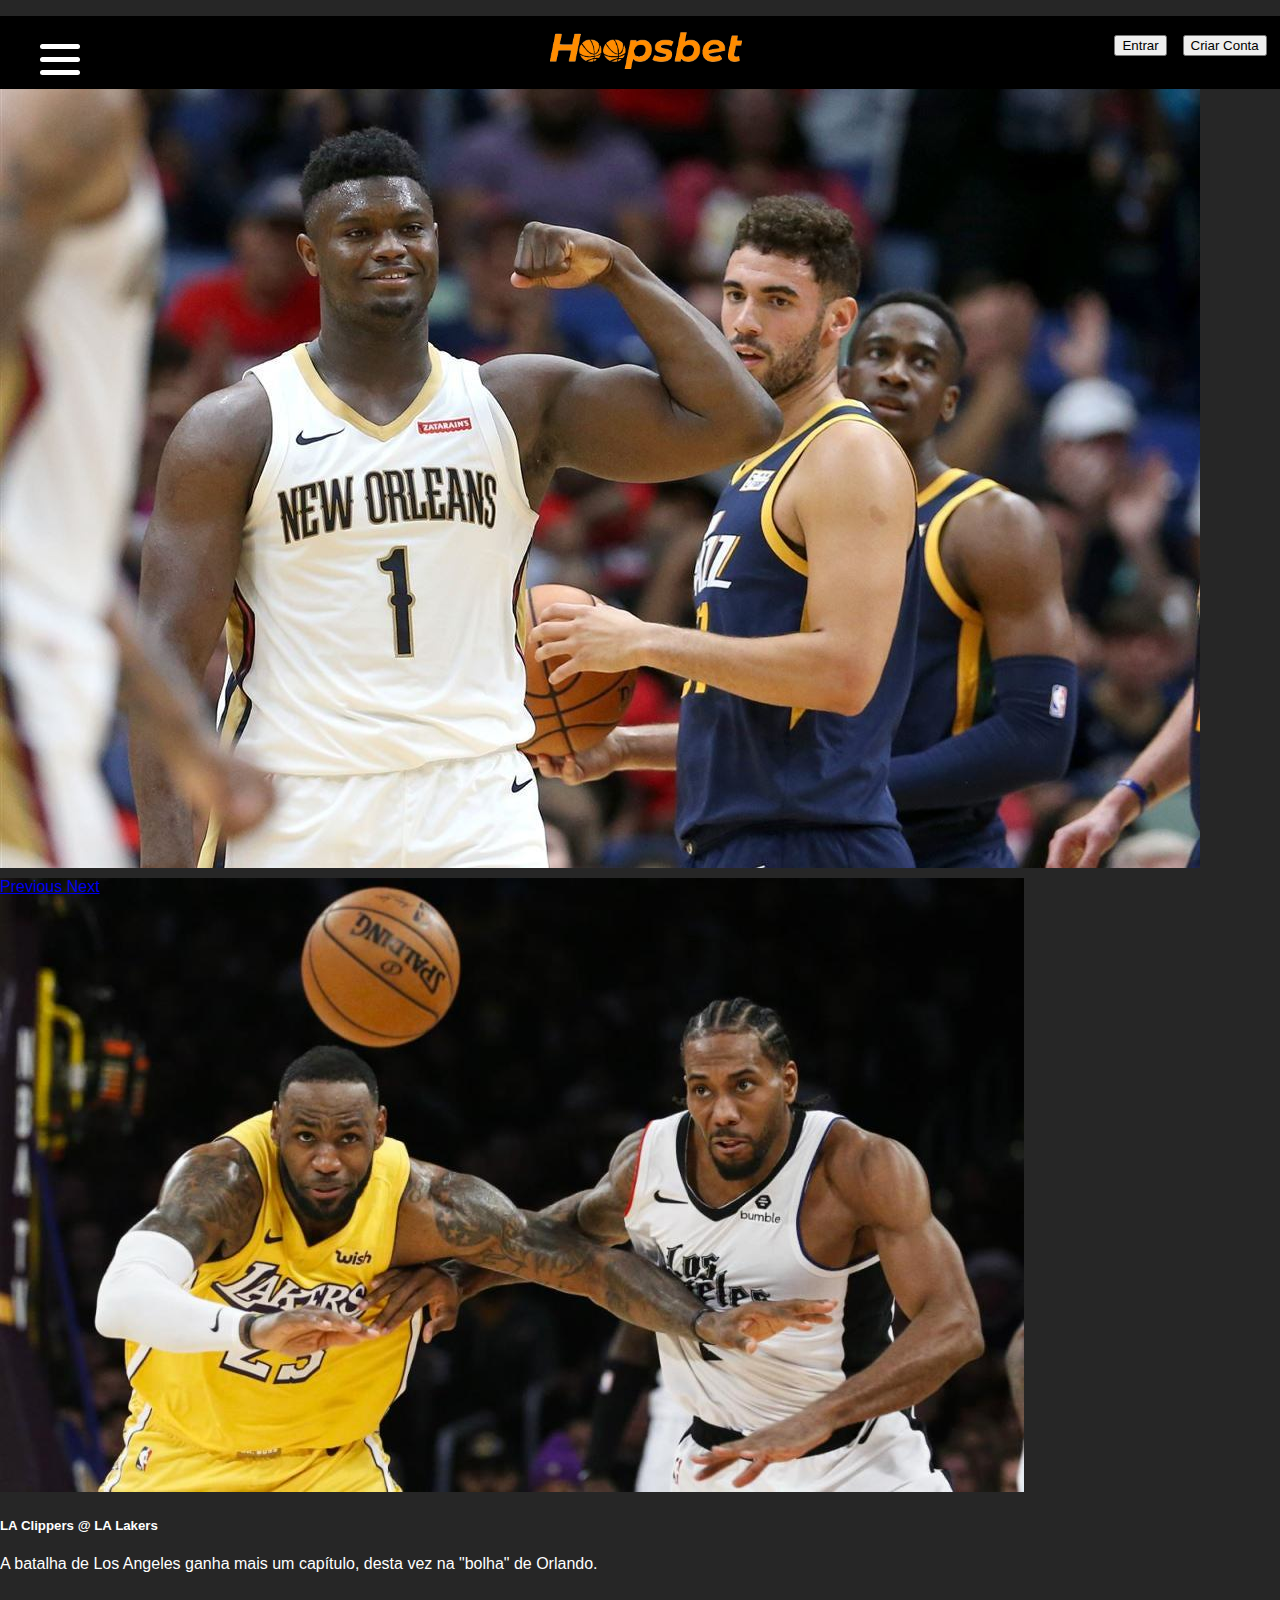
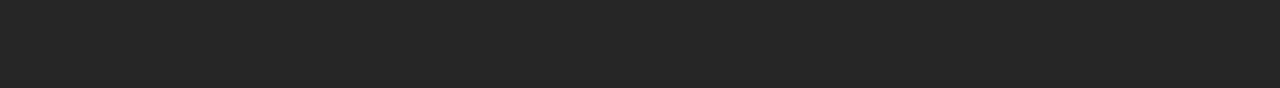
<file: index.html>
<!DOCTYPE html>

<html lang="en">
    <head>
        <meta charset="utf-8">
        <meta name="viewport" content="width=device-width, initial-scale=1, shrink-to-fit=no">
        <link rel="stylesheet" href="https://stackpath.bootstrapcdn.com/bootstrap/4.5.0/css/bootstrap.min.css" integrity="sha384-9aIt2nRpC12Uk9gS9baDl411NQApFmC26EwAOH8WgZl5MYYxFfc+NcPb1dKGj7Sk" crossorigin="anonymous">
        <link href="styles.css" rel="stylesheet">
        <link href="menu-btn.css" rel="stylesheet">
        <title>Hoopsbet</title>
        <style>

        </style>
        <script></script>
    </head>
    <body>
        <header>
            <a href="index.html">
                <img src="images/logo.png" alt="logo" class="logo">
            </a>
            <input type="checkbox" id="nav-toggle" class="nav-toggle">
            <nav>
                <ul>
                    <li><a href="games.html">Jogos</a></li>
                    <li><a href="picks.html">Escolhas</a></li>
                    <li><a href="bettracker.html">BetManager</a></li>
                </ul>
            </nav>
            <label for="nav-toggle" class="nav-toggle-label">
                <div class="menu-btn">
                    <div class="menu-btn_burger"></div>
                </div>
            </label>
            <button type="button" class="btn btn-secondary" style="position: absolute; top: 1.4em; right: 1em">Criar Conta</button>
            <button type="button" class="btn btn-dark" style="position: absolute; top: 1.4em; right: 8.5em">Entrar</button>
        </header>
        <main>
            <div class="container-fluid">
                <div id="mainSlider" class="carousel slide" data-ride="carousel">
                    <ol class="carousel-indicators">
                        <li data-target="#mainSlider" data-slide-to="0" class="active"></li>
                        <li data-target="#mainSlider" data-slide-to="1"></li>
                    </ol>
                    <div class="carousel-inner">
                        <div class="carousel-item active">
                            <img src="images/zion.jpg" class="d-block w-100" alt="">
                            <div class="carousel-caption d-none d-md-block">
                                <h5>Utah Jazz @ New Orleans Pelicans</h5>
                                <p>Zion Williamson e Brandon Ingram enfrentam Donovan Mitchell e Rudy Gobert no primeiro jogo do resumo da NBA.</p>
                            </div>
                        </div>
                        <div class="carousel-item">
                            <img src="images/lebronkawhi.jpeg" class="d-block w-100" alt="">
                            <div class="carousel-caption d-none d-md-block">
                                <h5>LA Clippers @ LA Lakers</h5>
                                <p>A batalha de Los Angeles ganha mais um capítulo, desta vez na "bolha" de Orlando.</p>
                            </div>
                        </div>
                    </div>
                    <a class="carousel-control-prev" href="#mainSlider" role="button" data-slide="prev">
                    <span class="carousel-control-prev-icon" aria-hidden="true"></span>
                    <span class="sr-only">Previous</span>
                    </a>
                    <a class="carousel-control-next" href="#mainSlider" role="button" data-slide="next">
                    <span class="carousel-control-next-icon" aria-hidden="true"></span>
                    <span class="sr-only">Next</span>
                    </a>
                </div>

            </div>
    </main>
    <script src="main.js"></script>
    <script src="https://code.jquery.com/jquery-3.5.1.slim.min.js" integrity="sha384-DfXdz2htPH0lsSSs5nCTpuj/zy4C+OGpamoFVy38MVBnE+IbbVYUew+OrCXaRkfj" crossorigin="anonymous"></script>
    <script src="https://cdn.jsdelivr.net/npm/popper.js@1.16.0/dist/umd/popper.min.js" integrity="sha384-Q6E9RHvbIyZFJoft+2mJbHaEWldlvI9IOYy5n3zV9zzTtmI3UksdQRVvoxMfooAo" crossorigin="anonymous"></script>
    <script src="https://stackpath.bootstrapcdn.com/bootstrap/4.5.0/js/bootstrap.min.js" integrity="sha384-OgVRvuATP1z7JjHLkuOU7Xw704+h835Lr+6QL9UvYjZE3Ipu6Tp75j7Bh/kR0JKI" crossorigin="anonymous"></script>
    </body>
</html>
</file>
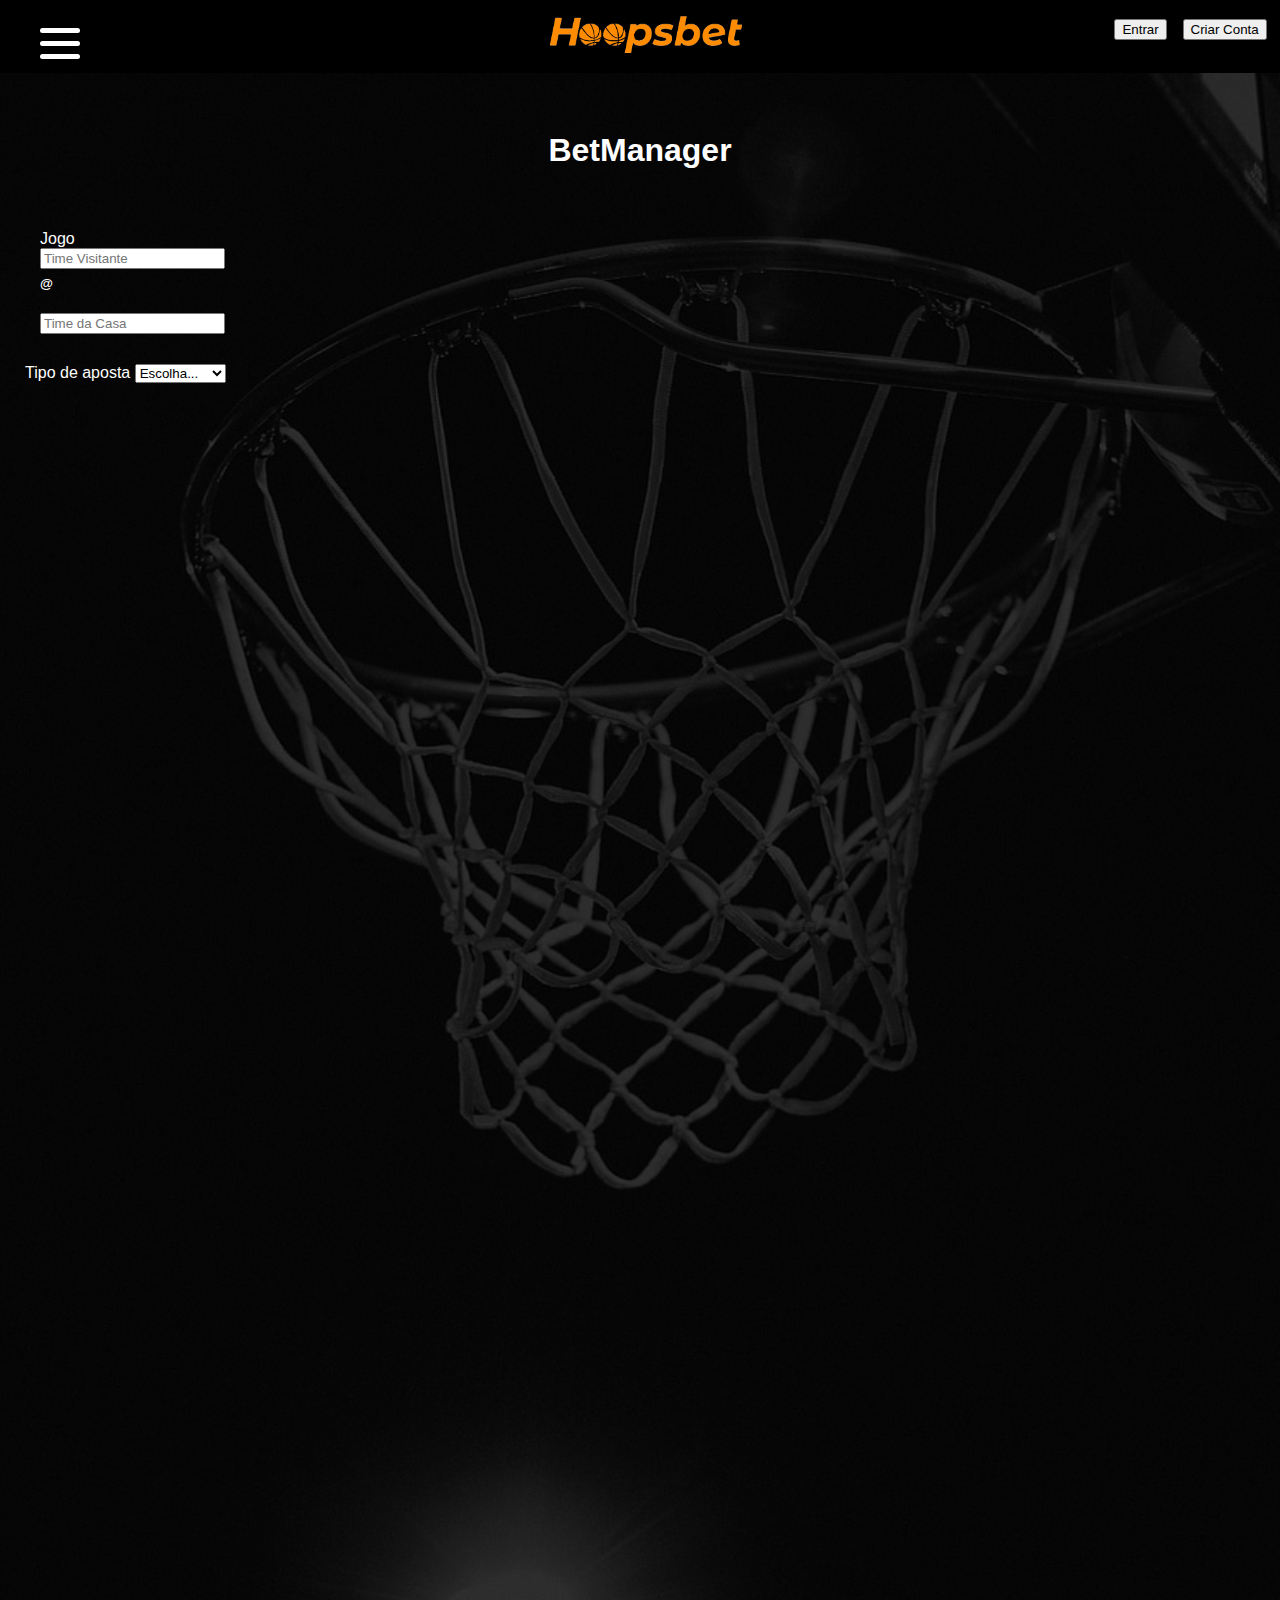
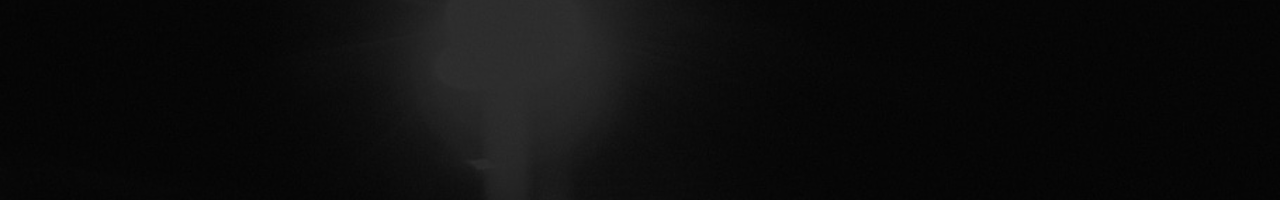
<file: bettracker.html>
<!DOCTYPE html>

<html lang="en">
    <head>
        <meta charset="utf-8">
        <meta name="viewport" content="width=device-width, initial-scale=1, shrink-to-fit=no">
        <link rel="stylesheet" href="https://stackpath.bootstrapcdn.com/bootstrap/4.5.0/css/bootstrap.min.css" integrity="sha384-9aIt2nRpC12Uk9gS9baDl411NQApFmC26EwAOH8WgZl5MYYxFfc+NcPb1dKGj7Sk" crossorigin="anonymous">
        <link href="styles.css" rel="stylesheet">
        <link href="menu-btn.css" rel="stylesheet">
        <title>Hoopsbet</title>
        <style>

        </style>
        <script></script>
    </head>
    <body>
        <header>
            <a href="index.html">
                <img src="images/logo.png" alt="logo" class="logo">
            </a>
            <input type="checkbox" id="nav-toggle" class="nav-toggle">
            <nav>
                <ul>
                    <li><a href="games.html">Jogos</a></li>
                    <li><a href="picks.html">Escolhas</a></li>
                    <li><a href="bettracker.html">BetManager</a></li>
                </ul>
            </nav>
            <label for="nav-toggle" class="nav-toggle-label">
                    <div class="menu-btn">
                        <div class="menu-btn_burger"></div>
                    </div>
            </label>
            <button type="button" class="btn btn-secondary" style="position: absolute; top: 1.4em; right: 1em">Criar Conta</button>
            <button type="button" class="btn btn-dark" style="position: absolute; top: 1.4em; right: 8.5em">Entrar</button>
        </header>
        <div class="content">
            <h1 style="position: relative; top: -750px">BetManager</h1>
            <form style="position: absolute; top: 230px; left: 2.5em">
                <label for="game">Jogo</label>
                <div class="row" id="game">
                <div class="col">
                  <input type="text" class="form-control" placeholder="Time Visitante">
                </div>
                <h5 style="margin-top: 7px">@</h5>
                <div class="col">
                  <input type="text" class="form-control" placeholder="Time da Casa">
                </div>
              </div>
              <div class="form-group col-md-4" style="position: relative; top: 30px; left: -15px">
                  <label for="inputState">Tipo de aposta</label>
                  <select id="inputState" class="form-control">
                    <option selected>Escolha...</option>
                    <option>Vencedor</option>
                    <option>Spread</option>
                    <option>Over/Under</option>
                  </select>
                </div>
            </form>
        </div>
    <script src="main.js"></script>
    </body>
</html>
</file>
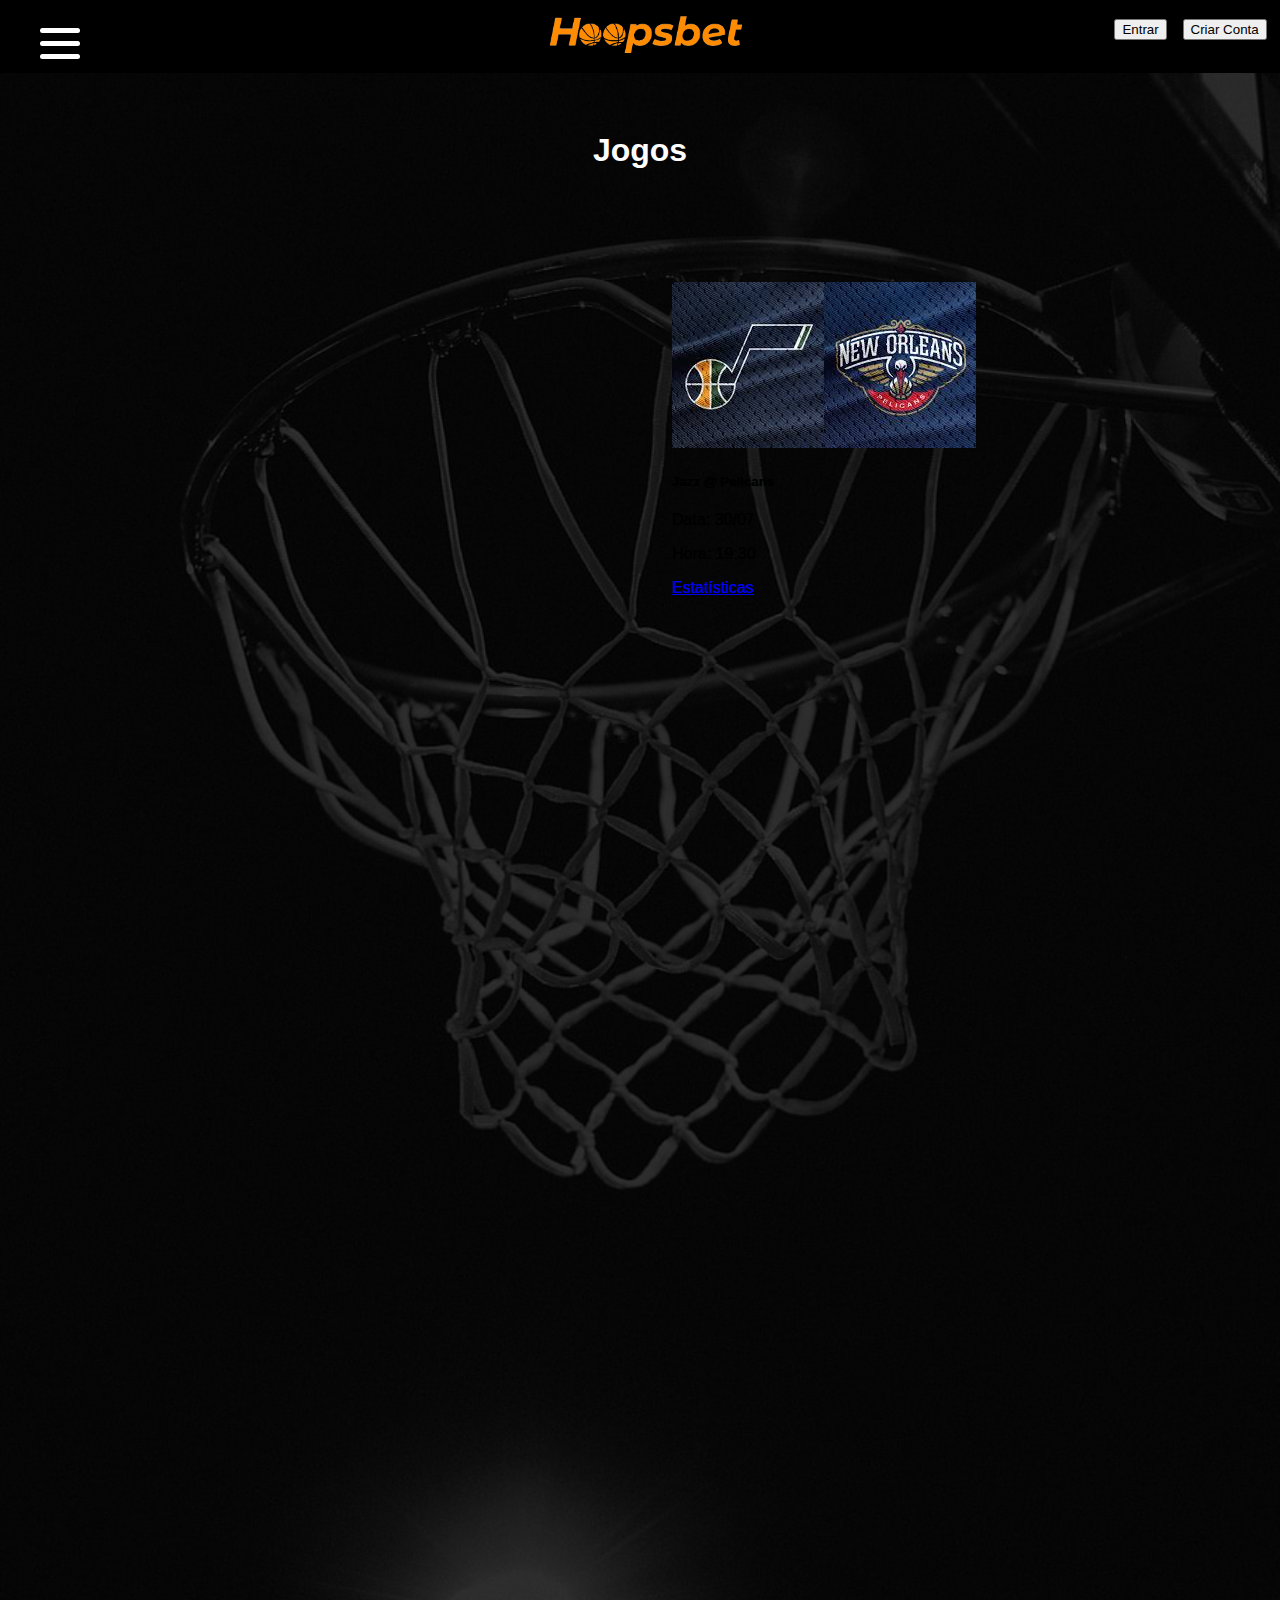
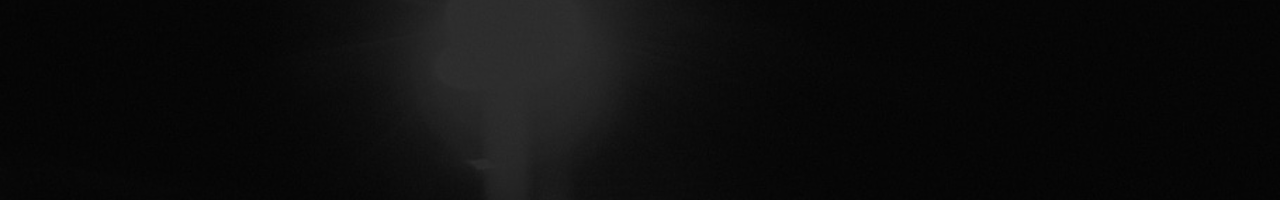
<file: games.html>
<!DOCTYPE html>

<html lang="en">
    <head>
        <meta charset="utf-8">
        <meta name="viewport" content="width=device-width, initial-scale=1, shrink-to-fit=no">
        <link rel="stylesheet" href="https://stackpath.bootstrapcdn.com/bootstrap/4.5.0/css/bootstrap.min.css" integrity="sha384-9aIt2nRpC12Uk9gS9baDl411NQApFmC26EwAOH8WgZl5MYYxFfc+NcPb1dKGj7Sk" crossorigin="anonymous">
        <link href="styles.css" rel="stylesheet">
        <link href="menu-btn.css" rel="stylesheet">
        <title>Hoopsbet</title>
        <style>

        </style>
        <script></script>
    </head>
    <body>
        <header>
            <a href="index.html">
                <img src="images/logo.png" alt="logo" class="logo">
            </a>
            <input type="checkbox" id="nav-toggle" class="nav-toggle">
            <nav>
                <ul>
                    <li><a href="games.html">Jogos</a></li>
                    <li><a href="picks.html">Escolhas</a></li>
                    <li><a href="bettracker.html">BetManager</a></li>
                </ul>
            </nav>
            <label for="nav-toggle" class="nav-toggle-label">
                <div class="menu-btn">
                    <div class="menu-btn_burger"></div>
                </div>
            </label>
            <button type="button" class="btn btn-secondary" style="position: absolute; top: 1.4em; right: 1em">Criar Conta</button>
            <button type="button" class="btn btn-dark" style="position: absolute; top: 1.4em; right: 8.5em">Entrar</button>
        </header>
        <div class="content">
            <h1 style="position: relative; top: -750px">Jogos</h1>
            <div class="row" style="position: absolute; top: 250px">
                
                <div class="card" style="width: 18rem">
                  <img src="images/jazz@pelicans.jpeg" class="card-img-top" alt="...">
                  <div class="card-body" style="color: black">
                    <h5 class="card-title">Jazz @ Pelicans</h5>
                    <p class="card-text">Data: 30/07</p>
                    <p class="card-text">Hora: 19:30</p>
                    <a href="#" class="btn btn-primary">Estatísticas</a>
                  </div>
                </div>
                <div class="card" style="width: 18rem">
                  <img src="images/jazz@pelicans.jpeg" class="card-img-top" alt="...">
                  <div class="card-body" style="color: black">
                    <h5 class="card-title">Jazz @ Pelicans</h5>
                    <p class="card-text">Data: 30/07</p>
                    <p class="card-text">Hora: 19:30</p>
                    <a href="#" class="btn btn-primary">Estatísticas</a>
                  </div>
                </div>
            </div>
        </div>
    <script src="main.js"></script>
    </body>
</html>
</file>
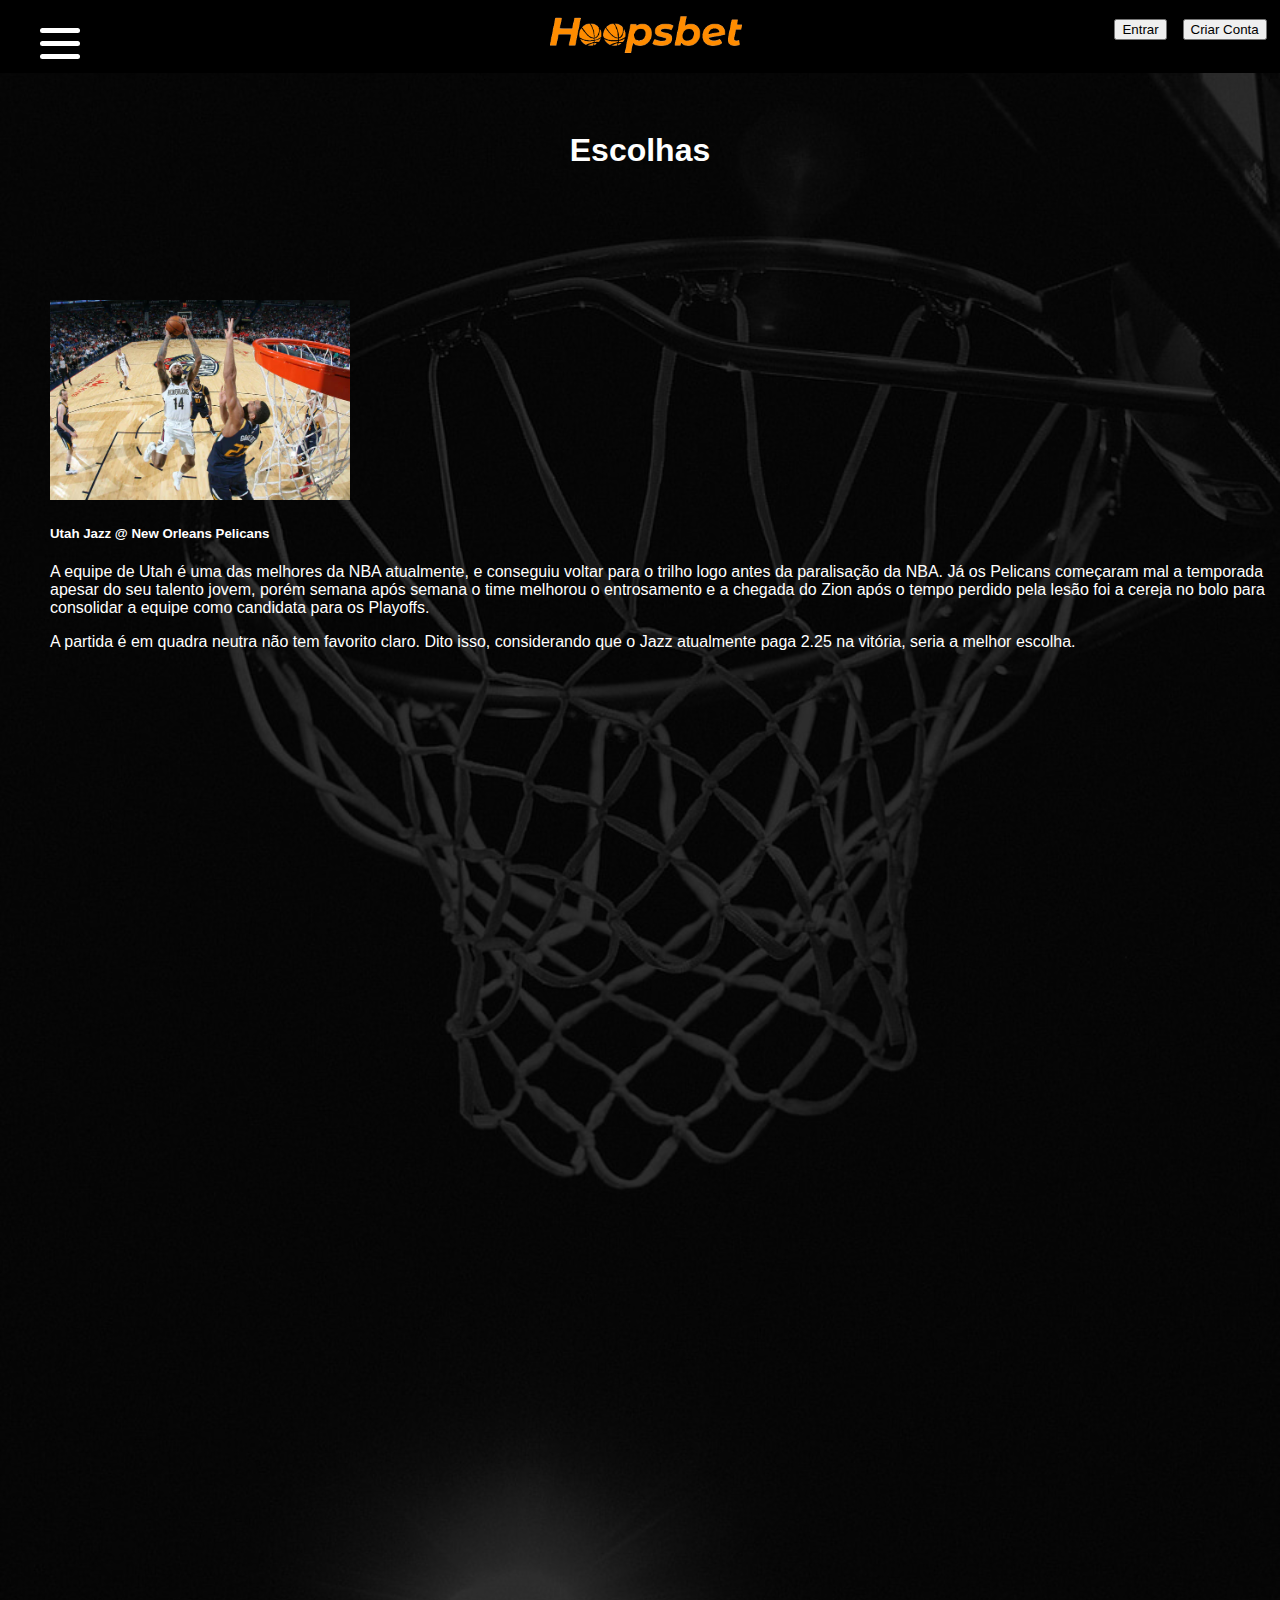
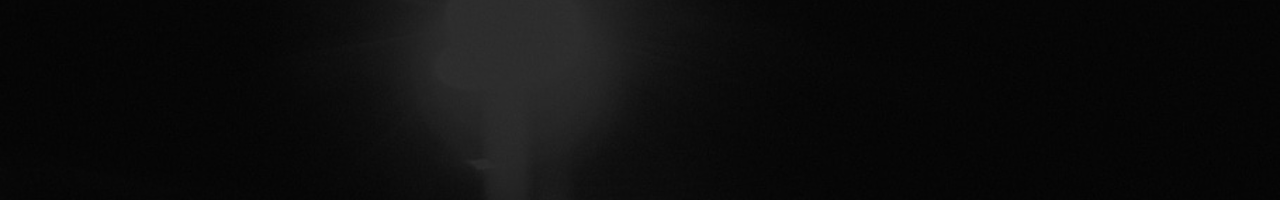
<file: picks.html>
<!DOCTYPE html>

<html lang="en">
    <head>
        <meta charset="utf-8">
        <meta name="viewport" content="width=device-width, initial-scale=1, shrink-to-fit=no">
        <link rel="stylesheet" href="https://stackpath.bootstrapcdn.com/bootstrap/4.5.0/css/bootstrap.min.css" integrity="sha384-9aIt2nRpC12Uk9gS9baDl411NQApFmC26EwAOH8WgZl5MYYxFfc+NcPb1dKGj7Sk" crossorigin="anonymous">
        <link href="styles.css" rel="stylesheet">
        <link href="menu-btn.css" rel="stylesheet">
        <title>Hoopsbet</title>
        <style>

        </style>
        <script></script>
    </head>
    <body>
        <header>
            <a href="index.html">
                <img src="images/logo.png" alt="logo" class="logo">
            </a>
            <input type="checkbox" id="nav-toggle" class="nav-toggle">
            <nav>
                <ul>
                    <li><a href="games.html">Jogos</a></li>
                    <li><a href="picks.html">Escolhas</a></li>
                    <li><a href="bettracker.html">BetManager</a></li>
                </ul>
            </nav>
            <label for="nav-toggle" class="nav-toggle-label">
                <div class="menu-btn">
                    <div class="menu-btn_burger"></div>
                </div>
            </label>
            <button type="button" class="btn btn-secondary" style="position: absolute; top: 1.4em; right: 1em">Criar Conta</button>
            <button type="button" class="btn btn-dark" style="position: absolute; top: 1.4em; right: 8.5em">Entrar</button>
        </header>
        <div class="content">
            <h1 style="position: relative; top: -750px">Escolhas</h1>
            <div class="media" style="position: absolute; left: 50px; top: 300px">
              <img src="images/ingramgobert.jpeg" class="align-self-start mr-3" alt="..." style="width: 300px; height: auto">
              <div class="media-body">
                <h5 class="mt-0">Utah Jazz @ New Orleans Pelicans</h5>
                <p>A equipe de Utah é uma das melhores da NBA atualmente, e conseguiu voltar para o trilho logo antes da paralisação da NBA. Já os Pelicans começaram mal a temporada apesar do seu talento jovem, porém semana após semana o time melhorou o entrosamento e a chegada do Zion após o tempo perdido pela lesão foi a cereja no bolo para consolidar a equipe como candidata para os Playoffs.</p>
                <p>A partida é em quadra neutra não tem favorito claro. Dito isso, considerando que o Jazz atualmente paga 2.25 na vitória, seria a melhor escolha.</p>
              </div>
            </div>
        </div>
    <script src="main.js"></script>
    </body>
</html>
</file>
<file: styles.css>
body
{
background-color: #222;
color: white;
}


/* Carousel homepage */

.container-fluid {
  padding: 0;

}

#mainSlider .carousel-inner, #mainSlider .carousel-item {
  height: 90vh;
}

/* Cards dos jogos */

.card {
  position: absolute;
  margin: 2em;
}

/* Início do header 2.0 */

@import url('https://fonts.googleapis.com/css?family=Work+Sans:300,600');

:root {
  --background: black;
}

*, *::before, *::after {
  box-sizing: border-box;
}

body {
	margin: 0;
	background: #262626;
	font-family: 'Work Sans', sans-serif;
	font-weight: 400;
	align-items: center;
}

.content {
  height: 200vh;
  background-image: url("images/backgroundhoops.jpg");
  background-color: #333;
  background-blend-mode: multiply;
  background-size: cover;
  display: grid;
  place-items: center;
}

/* navigation styles start here */

header {
  background: var(--background);
  position: fixed;
  z-index: 999;
  width: 100%;
}

.logo {
  max-width: 15%;
  height: auto;
  margin: 1em;
  margin-left: 43%;

}

.nav-toggle {
  position: absolute;
  top: -9999px;
  left: -9999px;
}

.nav-toggle-label {
  position: absolute;
  top: 0;
  left: 0;
  margin-left: 1em;
  height: 100%;
  display: flex;
  align-items: center;
}

nav {
  position: absolute;
  text-align: left;
  top: 100%;
  left: 0;
  background: var(--background);
  width: 100%;
  transform: scale(1, 0);
  transform-origin: top;
  transition: transform 400ms ease-in-out;
}

nav ul {
  margin: 0;
  padding: 0;
  list-style: none;
}

nav li {
  margin-bottom: 1em;
  margin-left: 1em;
}

nav a {
  color: white;
  text-decoration: none;
  font-size: 1.2rem;
  text-transform: uppercase;
  opacity: 0;
  transition: opacity 150ms ease-in-out;
}

nav a:hover {
  color: #FF8C00;
}

.nav-toggle:checked ~ nav {
  transform: scale(1,1);
}

.nav-toggle:checked ~ nav a {
  opacity: 1;
  transition: opacity 250ms ease-in-out 250ms;
</file>
<file: menu-btn.css>
/* Menu bar */

.menu-btn {
  position: absolute;
  top: 1em;
  left: 1em;
  display: flex;
  justify-content: center;
  align-items: center;
  width: 55px;
  height: 55px;
  cursor: pointer;
  transition: all .5s ease-in-out;
  /*border: 3px solid #fff;*/
}

.menu-btn_burger {
  width: 40px;
  height: 5px;
  background: #fff;
  border-radius: 5px;
  /* box-shadow: 0 2px 5px #FF8C00 */;
  transition: all .5s ease-in-out;
}

.menu-btn_burger::before,
.menu-btn_burger::after {
  content: '';
  position: absolute;
  width: 40px;
  height: 5px;
  background: #fff;
  border-radius: 5px;
  /* box-shadow: 0 2px 5px #FF8C00; */
  transition: all .5s ease-in-out;
}

.menu-btn_burger::before {
  transform: translateY(-13px);


}

.menu-btn_burger::after {
  transform: translateY(13px);
}

/* menu bar animation */

.menu-btn.open .menu-btn_burger {
  transform: translateX(-50px);
  background: transparent;
  box-shadow: none;
  }

.menu-btn.open .menu-btn_burger::before {
  transform:rotate(45deg) translate(35px, -35px);
}

.menu-btn.open .menu-btn_burger::after {
  transform:rotate(-45deg) translate(35px, 35px);
}
</file>
